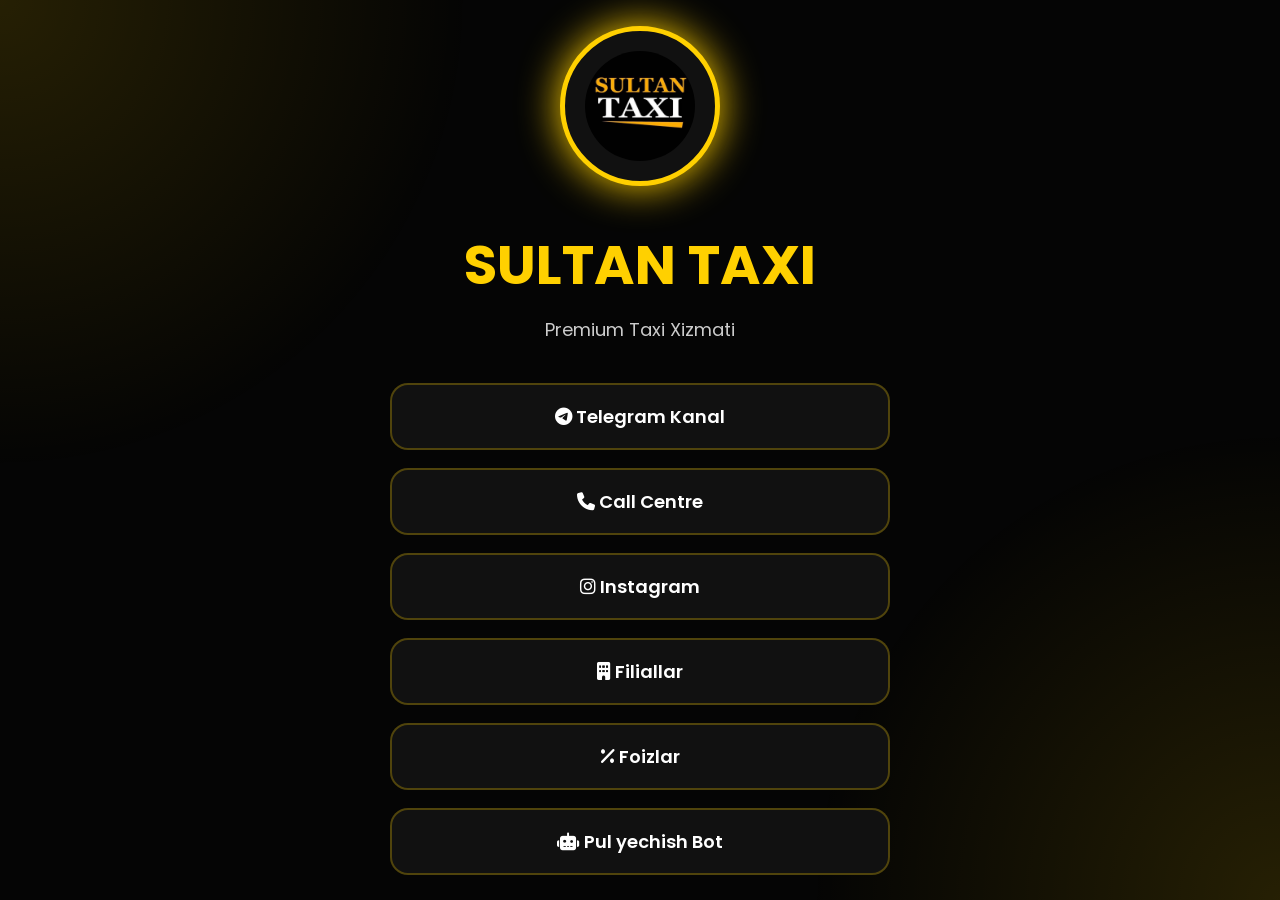
<file: index.html>
<!DOCTYPE html>
<html lang="uz">
<head>
  <meta charset="UTF-8" />
  <meta name="viewport" content="width=device-width, initial-scale=1.0"/>
  <title>Sultan Taxi</title>

  <link rel="stylesheet" href="./style.css"/>

  <link rel="preconnect" href="https://fonts.googleapis.com">
  <link href="https://fonts.googleapis.com/css2?family=Poppins:wght@300;400;500;600;700&display=swap" rel="stylesheet">

  <link rel="stylesheet"
  href="https://cdnjs.cloudflare.com/ajax/libs/font-awesome/6.5.1/css/all.min.css"/>

</head>
<body>

<div class="bg-animation"></div>

<section class="home">

  <div class="logo-box">
    <img src="./img/logoo.jpg" alt="Sultan Taxi logo">
  </div>

  <h1>SULTAN TAXI</h1>

  <p class="subtitle">
    Premium Taxi Xizmati
  </p>

  <div class="buttons">

    <a href="https://t.me/sultantaxitashkent" class="btn telegram">
      <i class="fab fa-telegram"></i>
      Telegram Kanal
    </a>

    <a href="tel:+998781130848" class="btn call">
      <i class="fa-solid fa-phone"></i>
      Call Centre
    </a>

    <a href="https://instagram.com/yandex.pro_" class="btn insta">
      <i class="fab fa-instagram"></i>
      Instagram
    </a>

    <a href="./branches.html" class="btn">
      <i class="fa-solid fa-building"></i>
      Filiallar
    </a>

    <a href="./tariffs.html" class="btn">
      <i class="fa-solid fa-percent"></i>
      Foizlar
    </a>

   <a href="https://t.me/multidriver_sultantaxibot" class="btn admin">
  <i class="fa-solid fa-robot"></i>
  Pul yechish Bot
</a>

  </div>

</section>

<script src="./script.js"></script>
</body>
</html>
</file>
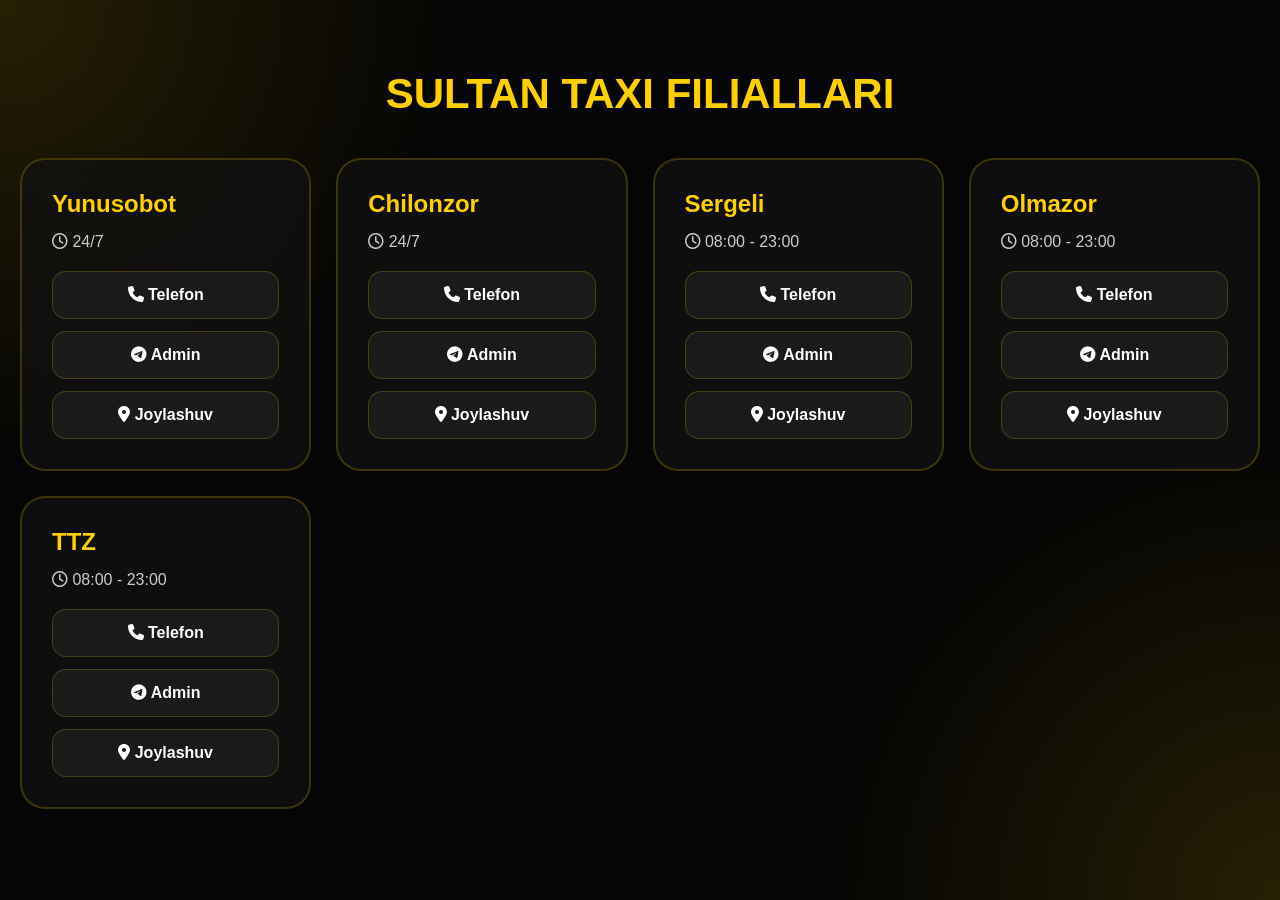
<file: branches.html>
<!DOCTYPE html>
<html lang="uz">
<head>
  <meta charset="UTF-8">
  <meta name="viewport" content="width=device-width, initial-scale=1.0">
  <title>Filiallar</title>

  <link rel="stylesheet" href="./style.css">

  <link rel="stylesheet"
  href="https://cdnjs.cloudflare.com/ajax/libs/font-awesome/6.5.1/css/all.min.css"/>

</head>
<body>

<div class="bg-animation"></div>

<section class="page">

<h1 class="page-title">SULTAN TAXI FILIALLARI</h1>

<div class="cards">

  <!-- CARD -->

  <div class="card">
    <h2>Yunusobot</h2>

    <p><i class="fa-regular fa-clock"></i> 24/7</p>

    <div class="card-buttons">

      <a href="tel:+998931174422" class="mini-btn">
        <i class="fa-solid fa-phone"></i>
        Telefon
      </a>

      <a href="https://t.me/SULTANTAXI" class="mini-btn">
        <i class="fab fa-telegram"></i>
        Admin
      </a>
     <a href="https://maps.app.goo.gl/R8CTktFrxYTib6sR8" class="mini-btn" target="_blank">
      <i class="fa-solid fa-location-dot"></i>
         Joylashuv
      </a>


    </div>
  </div>

  <!-- CARD -->

  <div class="card">
    <h2>Chilonzor</h2>

    <p><i class="fa-regular fa-clock"></i> 24/7</p>

    <div class="card-buttons">

      <a href="tel:+998939317550" class="mini-btn">
        <i class="fa-solid fa-phone"></i>
        Telefon
      </a>

      <a href="https://t.me/SULTANTAXICHILONZOR" class="mini-btn">
        <i class="fab fa-telegram"></i>
        Admin
      </a>

      <a href="https://yandex.uz/navi?whatshere%5Bpoint%5D=69.18993129885851%2C41.27433217100087&whatshere%5Bzoom%5D=17.466833&ll=69.18993129885851%2C41.27433217062535&z=17.466833&si=6gzu1bfxbbu537hxtubbjph5um" class="mini-btn" target="_blank">
  <i class="fa-solid fa-location-dot"></i>
   Joylashuv
</a>

    </div>
  </div>

  <!-- CARD -->

  <div class="card">
    <h2>Sergeli</h2>

    <p><i class="fa-regular fa-clock"></i> 08:00 - 23:00</p>

    <div class="card-buttons">

      <a href="tel:+998947918883" class="mini-btn">
          <i class="fa-solid fa-phone"></i>
        Telefon
      </a>

      <a href="https://t.me/sultantaxisergeli" class="mini-btn">
         <i class="fab fa-telegram"></i>
        Admin
      </a>

      <a href="https://maps.app.goo.gl/kip7bVrdmV1PRgK39" class="mini-btn" target="_blank">
        <i class="fa-solid fa-location-dot"></i>
              Joylashuv
           </a>


    </div>
  </div>

  <!-- CARD -->

  <div class="card">
    <h2>Olmazor</h2>

    <p><i class="fa-regular fa-clock"></i> 08:00 - 23:00</p>

    <div class="card-buttons">

      <a href="tel:+998939728844" class="mini-btn">
          <i class="fa-solid fa-phone"></i>
        Telefon
      </a>

      <a href="https://t.me/SULTANTAXI_OLMAZOR" class="mini-btn">
         <i class="fab fa-telegram"></i>
        Admin
      </a>

          <a href="https://maps.app.goo.gl/4AgGy4zHUPosBmb86" class="mini-btn" target="_blank">
            <i class="fa-solid fa-location-dot"></i>
              Joylashuv
           </a>

    </div>
  </div>

  <!-- CARD -->

 <!-- <div class="card">
    <h2>Kadisheva</h2>

    <p><i class="fa-regular fa-clock"></i> 08:00 - 23:00</p>

    <div class="card-buttons">

      <a href="tel:+998905555555" class="mini-btn">
        Telefon
      </a>

      <a href="https://t.me/" class="mini-btn">
        Admin
      </a>

      <a href="https://yandex.uz/maps/" class="mini-btn">
        Maps
      </a>

    </div>
  </div>
-->
  <!-- CARD -->



  <div class="card">
    <h2>TTZ</h2>

    <p><i class="fa-regular fa-clock"></i> 08:00 - 23:00</p>

    <div class="card-buttons">

      <a href="tel:+998930714335" class="mini-btn">
          <i class="fa-solid fa-phone"></i>
        Telefon
      </a>

      <a href="https://t.me/SultanTaxi_TTZ" class="mini-btn">
         <i class="fab fa-telegram"></i>
        Admin
      </a>

      <a href="https://maps.app.goo.gl/7rNzVxQE5SvzXsfW6" class="mini-btn" target="_blank">
        <i class="fa-solid fa-location-dot"></i>
           Joylashuv
      </a>

    </div>
  </div>

</div>

</section>

</body>
</html>
</file>
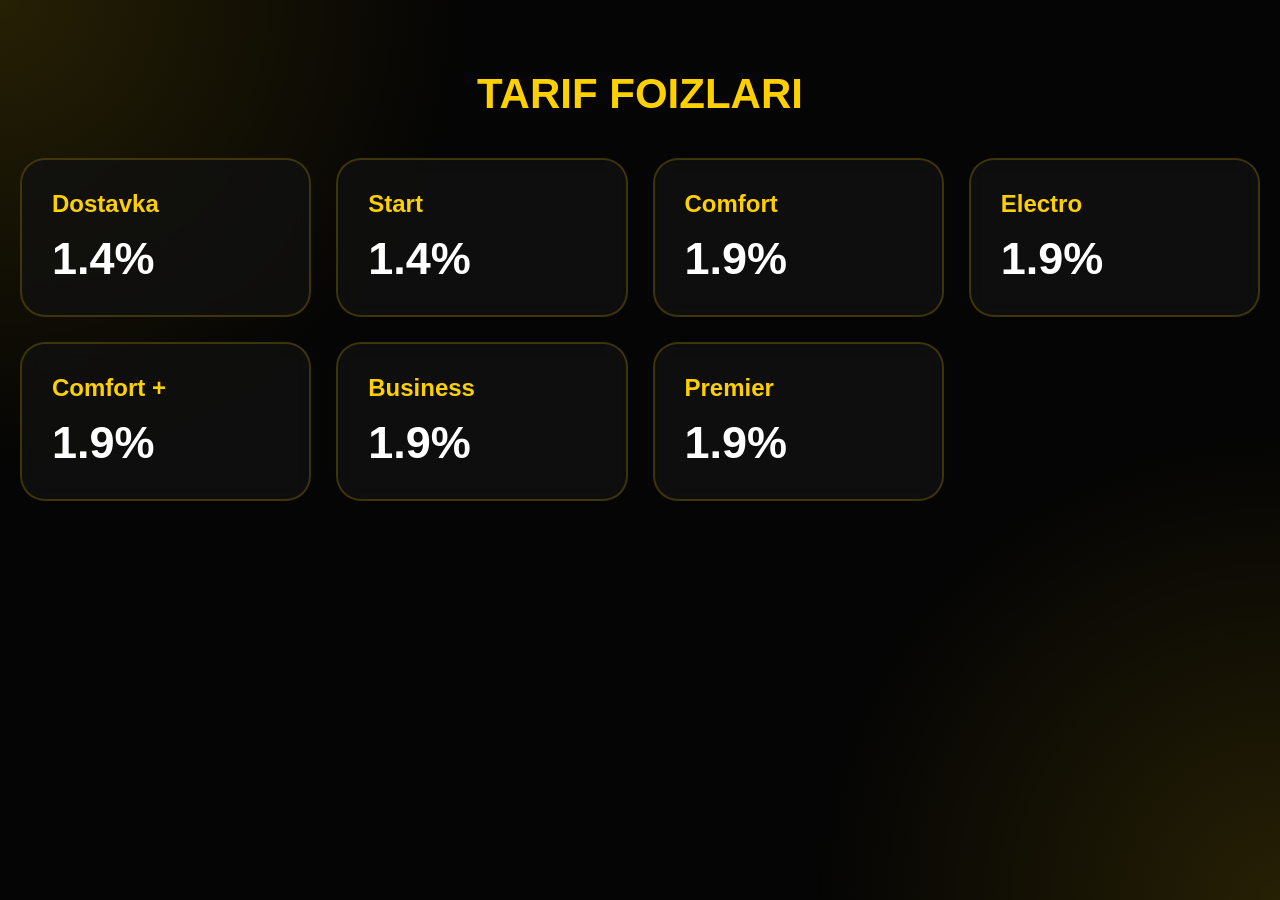
<file: tariffs.html>
<!DOCTYPE html>
<html lang="uz">
<head>
  <meta charset="UTF-8">
  <meta name="viewport" content="width=device-width, initial-scale=1.0">

  <title>Foizlar</title>

  <link rel="stylesheet" href="./style.css">

</head>
<body>

<div class="bg-animation"></div>

<section class="page">

<h1 class="page-title">TARIF FOIZLARI</h1>

<div class="cards">

  <div class="card">
    <h2>Dostavka</h2>
    <h3>1.4%</h3>
  </div>

  <div class="card">
    <h2>Start</h2>
    <h3>1.4%</h3>
  </div>

  <div class="card">
    <h2>Comfort</h2>
    <h3>1.9%</h3>
  </div>

  <div class="card">
    <h2>Electro</h2>
    <h3>1.9%</h3>
  </div>

  <div class="card">
    <h2>Comfort +</h2>
    <h3>1.9%</h3>
  </div>

  <div class="card">
    <h2>Business</h2>
    <h3>1.9%</h3>
  </div>

  <div class="card">
    <h2>Premier</h2>
    <h3>1.9%</h3>
  </div>

</div>

</section>

</body>
</html>
</file>
<file: style.css>
*{
  margin:0;
  padding:0;
  box-sizing:border-box;
  font-family:'Poppins',sans-serif;
}

body{
  background:#050505;
  color:white;
  overflow-x:hidden;
  min-height:100vh;
}

.bg-animation{
  position:fixed;
  width:100%;
  height:100%;
  background:
  radial-gradient(circle at top left,#ffd00022,transparent 30%),
  radial-gradient(circle at bottom right,#ffd00022,transparent 30%);
  z-index:-1;
}

.home{
  min-height:100vh;
  display:flex;
  justify-content:center;
  align-items:center;
  flex-direction:column;
  padding:20px;
  text-align:center;
}

.logo-box img{
  width:160px;
  height:160px;
  border-radius:50%;
  border:5px solid #ffd000;
  padding:20px;
  background:#111;
  box-shadow:0 0 40px #ffd000;
  animation:float 3s infinite ease-in-out;
}

@keyframes float{
  50%{
    transform:translateY(-10px);
  }
}

h1{
  margin-top:30px;
  font-size:55px;
  color:#ffd000;
}

.subtitle{
  margin-top:10px;
  color:#ccc;
  font-size:18px;
}

.buttons{
  width:100%;
  max-width:500px;
  margin-top:40px;
  display:flex;
  flex-direction:column;
  gap:18px;
}

.btn{
  text-decoration:none;
  background:#111;
  padding:18px;
  border-radius:18px;
  color:white;
  border:2px solid #ffd00044;
  transition:0.4s;
  font-size:18px;
  font-weight:600;
}

.btn:hover{
  transform:translateY(-5px) scale(1.02);
  background:#ffd000;
  color:black;
  box-shadow:0 0 30px #ffd000;
}

.page{
  padding:40px 20px;
}

.page-title{
  text-align:center;
  margin-bottom:40px;
  color:#ffd000;
  font-size:42px;
}

.cards{
  display:grid;
  grid-template-columns:repeat(auto-fit,minmax(280px,1fr));
  gap:25px;
}

.card{
  background:#111111cc;
  border:2px solid #ffd00033;
  border-radius:25px;
  padding:30px;
  backdrop-filter:blur(10px);
  transition:0.4s;
}

.card:hover{
  transform:translateY(-10px);
  box-shadow:0 0 30px #ffd00055;
}

.card h2{
  color:#ffd000;
  margin-bottom:15px;
}

.card h3{
  font-size:45px;
}

.card p{
  color:#ccc;
  margin-bottom:20px;
}

.card-buttons{
  display:flex;
  flex-direction:column;
  gap:12px;
}

.mini-btn{
  text-decoration:none;
  background:#1a1a1a;
  color:white;
  padding:14px;
  border-radius:14px;
  text-align:center;
  transition:0.3s;
  border:1px solid #ffd00033;
  font-weight:600;
}

.mini-btn:hover{
  background:#ffd000;
  color:black;
  transform:scale(1.03);
}

@media(max-width:600px){

  h1{
    font-size:38px;
  }

  .page-title{
    font-size:32px;
  }

  .btn{
    font-size:16px;
    padding:16px;
  }

  .logo-box img{
    width:130px;
    height:130px;
  }

}
/* ULTRA MOBILE */

@media (max-width: 350px){

  .page{
    padding:20px 10px;
  }

  .page-title{
    font-size:24px;
    line-height:1.3;
    margin-bottom:25px;
  }

  .cards{
    grid-template-columns:1fr;
    gap:16px;
  }

  .card{
    padding:18px 14px;
    border-radius:18px;
  }

  .card h2{
    font-size:20px;
    margin-bottom:10px;
  }

  .card h3{
    font-size:32px;
  }

  .card p{
    font-size:13px;
    line-height:1.5;
  }

  .card-buttons{
    gap:10px;
  }

  .mini-btn{
    width:100%;
    font-size:13px;
    padding:12px 10px;
    border-radius:12px;
  }

}

/* EXTRA SMALL DEVICES */

@media (max-width: 260px){

  .page-title{
    font-size:20px;
  }

  .card{
    padding:14px 10px;
  }

  .card h2{
    font-size:17px;
  }

  .card h3{
    font-size:26px;
  }

  .mini-btn{
    font-size:11px;
    padding:10px 6px;
  }

}
</file>
